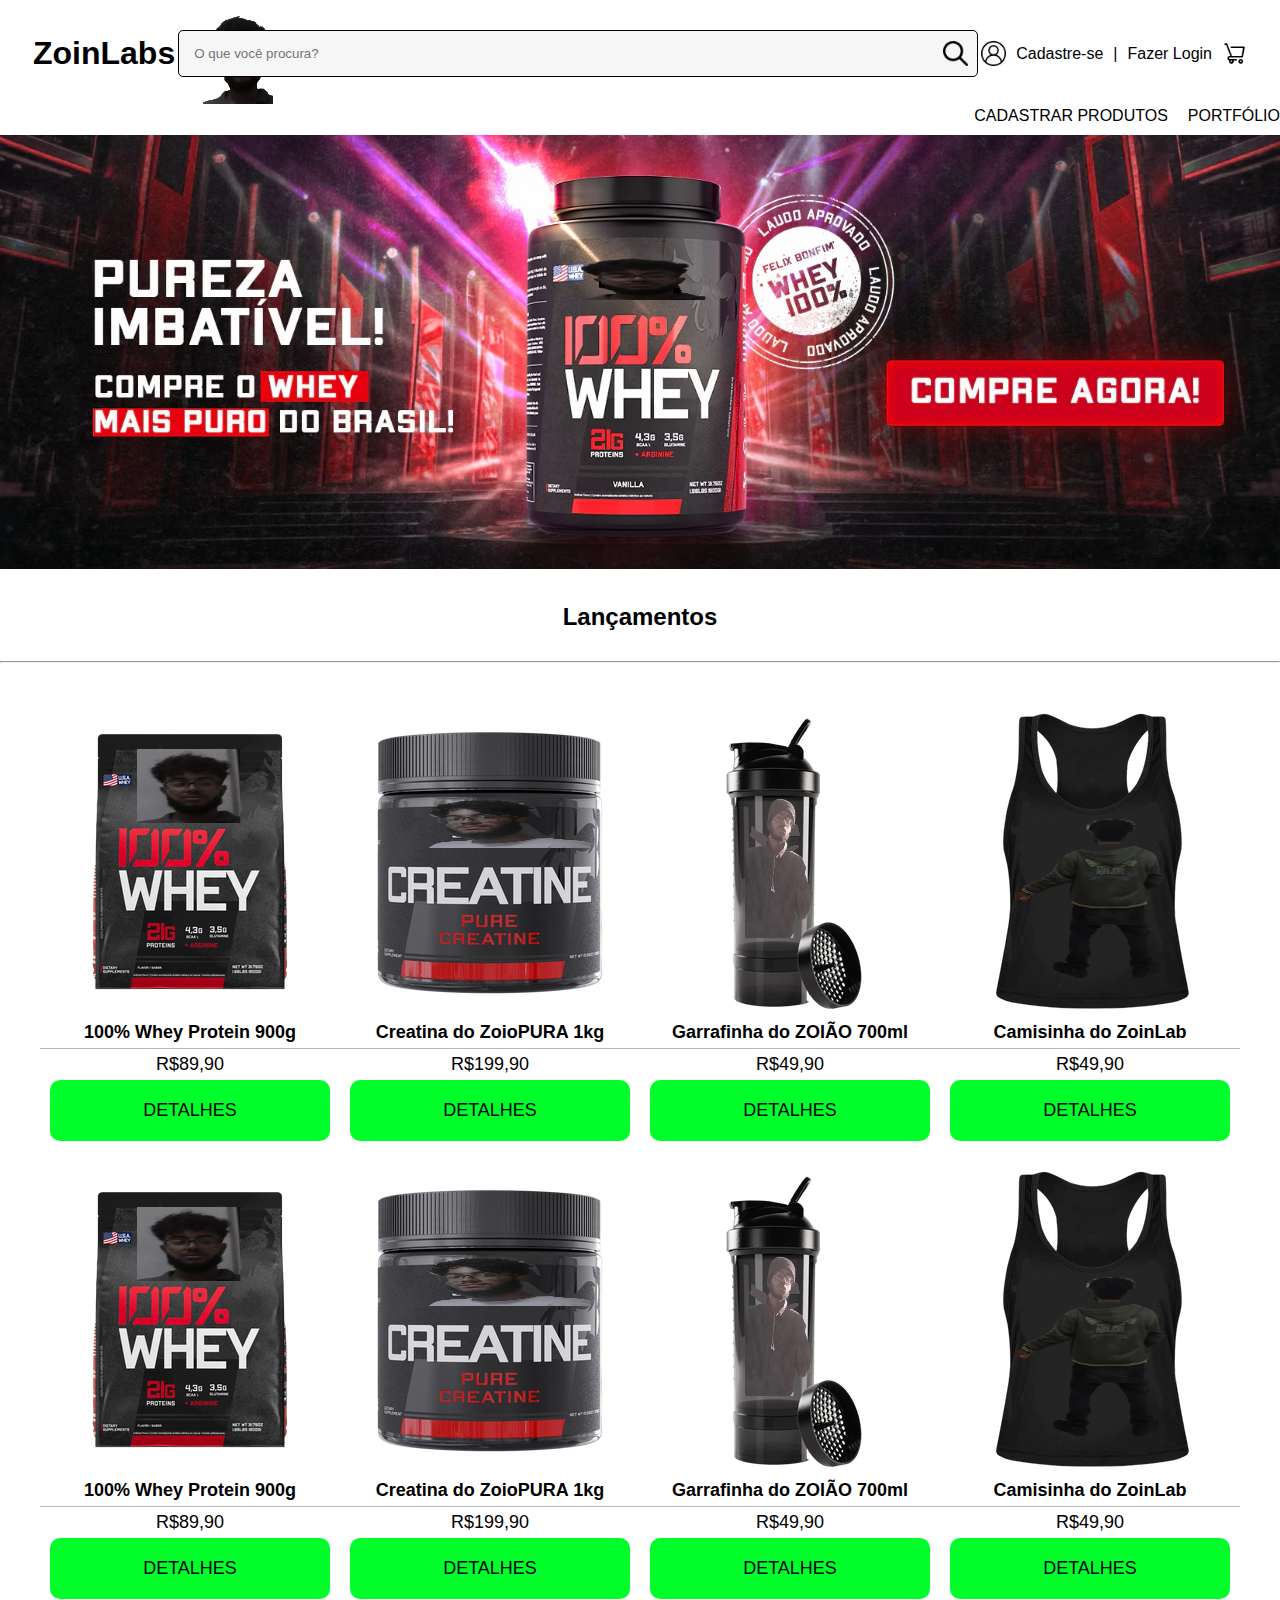
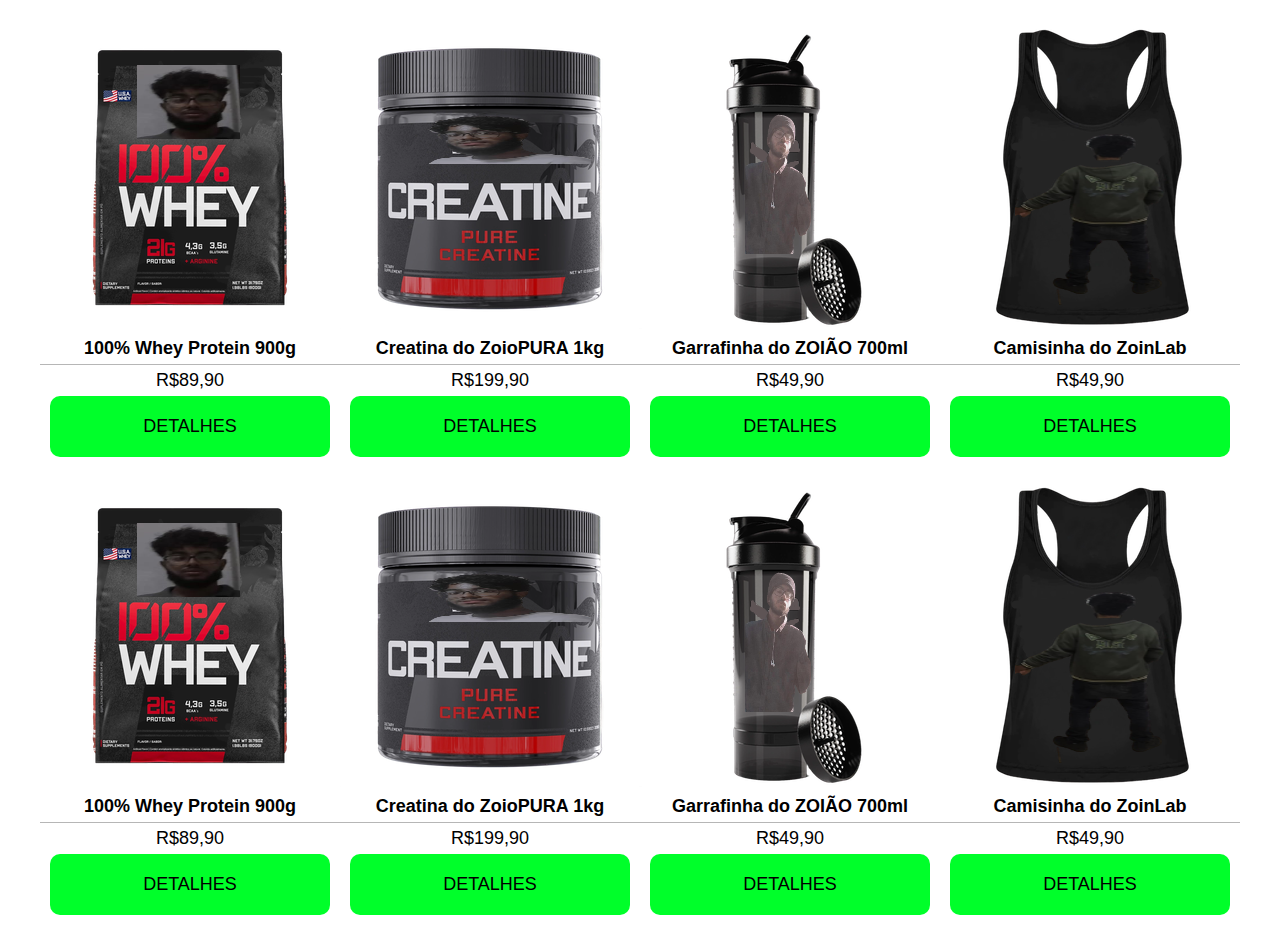
<file: index.html>
<!DOCTYPE html>
<html lang="pt-br">
<head>
    <meta charset="UTF-8">
    <meta name="viewport" content="width=device-width, initial-scale=1.0">
    <title>ZoinLab - Loja Online</title>

    <link rel="stylesheet" href="assets/css/style.css">
</head>
<body>
        <div id="menu-header">
            <header>
                <a href="index.html">
                    <h1>ZoinLabs</h1>
                    <img src="assets/img/zoinLab-transformed.png" alt="Zoin Lab">
                </a>
            </header>
            <div id="divBusca">
                <input type="text" id="txtBusca" placeholder="O que você procura?">
                <img src="assets/img/search.png" alt="Buscar">
            </div>
            <div id="divUser">
                <img src="assets/img/user.png" alt="Usuário">
                <p>Cadastre-se</p>
                <p>|</p>
                <p>Fazer Login</p>
                <img src="assets/img/cart.png" alt="Carrinho de compras">
            </div>
        </div>

        <nav class="container">
            <ul>
                <li>
                    <a href="assets/pages/cadastro.html">CADASTRAR PRODUTOS</a>
                </li>
                <li>
                    <a href="assets/pages/portfolio.html">PORTFÓLIO</a>
                </li>
            </ul>
        </nav>
        <main class="">
            <img src="assets/img/banner.png" alt="banner">
            <section id="produtos" class="container">
               <h2>Lançamentos</h2>
               <hr>
                <div id="cards">
                    <div class="card">
                        <img src="assets/img/whey.png" alt="Whey">
                        <p class="barra strong">100% Whey Protein 900g</p>
                        <p>R$89,90</p>
                        <a href="assets/pages/whey.html">
                            <p class="button">DETALHES</p>
                        </a>
                    </div>
                    <div class="card">
                        <img src="assets/img/creatina.png" alt="Whey">
                        <p class="barra strong">Creatina do ZoioPURA 1kg</p>
                        <p>R$199,90</p>
                        <a href="assets/pages/creatina.html">
                            <p class="button">DETALHES</p>
                        </a>
                    </div>
                    <div class="card">
                        <img src="assets/img/coqueteleira.png" alt="Whey">
                        <p class="barra strong">Garrafinha do ZOIÃO 700ml</p>
                        <p>R$49,90</p>
                        <a href="assets/pages/garrafa.html">
                            <p class="button">DETALHES</p>
                        </a>
                    </div>
                    <div class="card">
                        <img src="assets/img/camisa.png" alt="Whey">
                        <p class="barra strong">Camisinha do ZoinLab</p>
                        <p>R$49,90</p>
                        <a href="assets/pages/camisa.html">
                            <p class="button">DETALHES</p>
                        </a>
                    </div>
                    <div class="card">
                        <img src="assets/img/whey.png" alt="Whey">
                        <p class="barra strong">100% Whey Protein 900g</p>
                        <p>R$89,90</p>
                        <a href="assets/pages/whey.html">
                            <p class="button">DETALHES</p>
                        </a>
                    </div>
                    <div class="card">
                        <img src="assets/img/creatina.png" alt="Whey">
                        <p class="barra strong">Creatina do ZoioPURA 1kg</p>
                        <p>R$199,90</p>
                        <a href="assets/pages/creatina.html">
                            <p class="button">DETALHES</p>
                        </a>
                    </div>
                    <div class="card">
                        <img src="assets/img/coqueteleira.png" alt="Whey">
                        <p class="barra strong">Garrafinha do ZOIÃO 700ml</p>
                        <p>R$49,90</p>
                        <a href="assets/pages/garrafa.html">
                            <p class="button">DETALHES</p>
                        </a>
                    </div>
                    <div class="card">
                        <img src="assets/img/camisa.png" alt="Whey">
                        <p class="barra strong">Camisinha do ZoinLab</p>
                        <p>R$49,90</p>
                        <a href="assets/pages/camisa.html">
                            <p class="button">DETALHES</p>
                        </a>
                    </div>
                    <div class="card">
                        <img src="assets/img/whey.png" alt="Whey">
                        <p class="barra strong">100% Whey Protein 900g</p>
                        <p>R$89,90</p>
                        <a href="assets/pages/whey.html">
                            <p class="button">DETALHES</p>
                        </a>
                    </div>
                    <div class="card">
                        <img src="assets/img/creatina.png" alt="Whey">
                        <p class="barra strong">Creatina do ZoioPURA 1kg</p>
                        <p>R$199,90</p>
                        <a href="assets/pages/creatina.html">
                            <p class="button">DETALHES</p>
                        </a>
                    </div>
                    <div class="card">
                        <img src="assets/img/coqueteleira.png" alt="Whey">
                        <p class="barra strong">Garrafinha do ZOIÃO 700ml</p>
                        <p>R$49,90</p>
                        <a href="assets/pages/garrafa.html">
                            <p class="button">DETALHES</p>
                        </a>
                    </div>
                    <div class="card">
                        <img src="assets/img/camisa.png" alt="Whey">
                        <p class="barra strong">Camisinha do ZoinLab</p>
                        <p>R$49,90</p>
                        <a href="assets/pages/camisa.html">
                            <p class="button">DETALHES</p>
                        </a>
                    </div>
                    <div class="card">
                        <img src="assets/img/whey.png" alt="Whey">
                        <p class="barra strong">100% Whey Protein 900g</p>
                        <p>R$89,90</p>
                        <a href="assets/pages/whey.html">
                            <p class="button">DETALHES</p>
                        </a>
                    </div>
                    <div class="card">
                        <img src="assets/img/creatina.png" alt="Whey">
                        <p class="barra strong">Creatina do ZoioPURA 1kg</p>
                        <p>R$199,90</p>
                        <a href="assets/pages/creatina.html">
                            <p class="button">DETALHES</p>
                        </a>
                    </div>
                    <div class="card">
                        <img src="assets/img/coqueteleira.png" alt="Whey">
                        <p class="barra strong">Garrafinha do ZOIÃO 700ml</p>
                        <p>R$49,90</p>
                        <a href="assets/pages/garrafa.html">
                            <p class="button">DETALHES</p>
                        </a>
                    </div>
                    <div class="card">
                        <img src="assets/img/camisa.png" alt="Whey">
                        <p class="barra strong">Camisinha do ZoinLab</p>
                        <p>R$49,90</p>
                        <a href="assets/pages/camisa.html">
                            <p class="button">DETALHES</p>
                        </a>
                    </div>
            </section>
        </main>
</body>
</html>
</file>
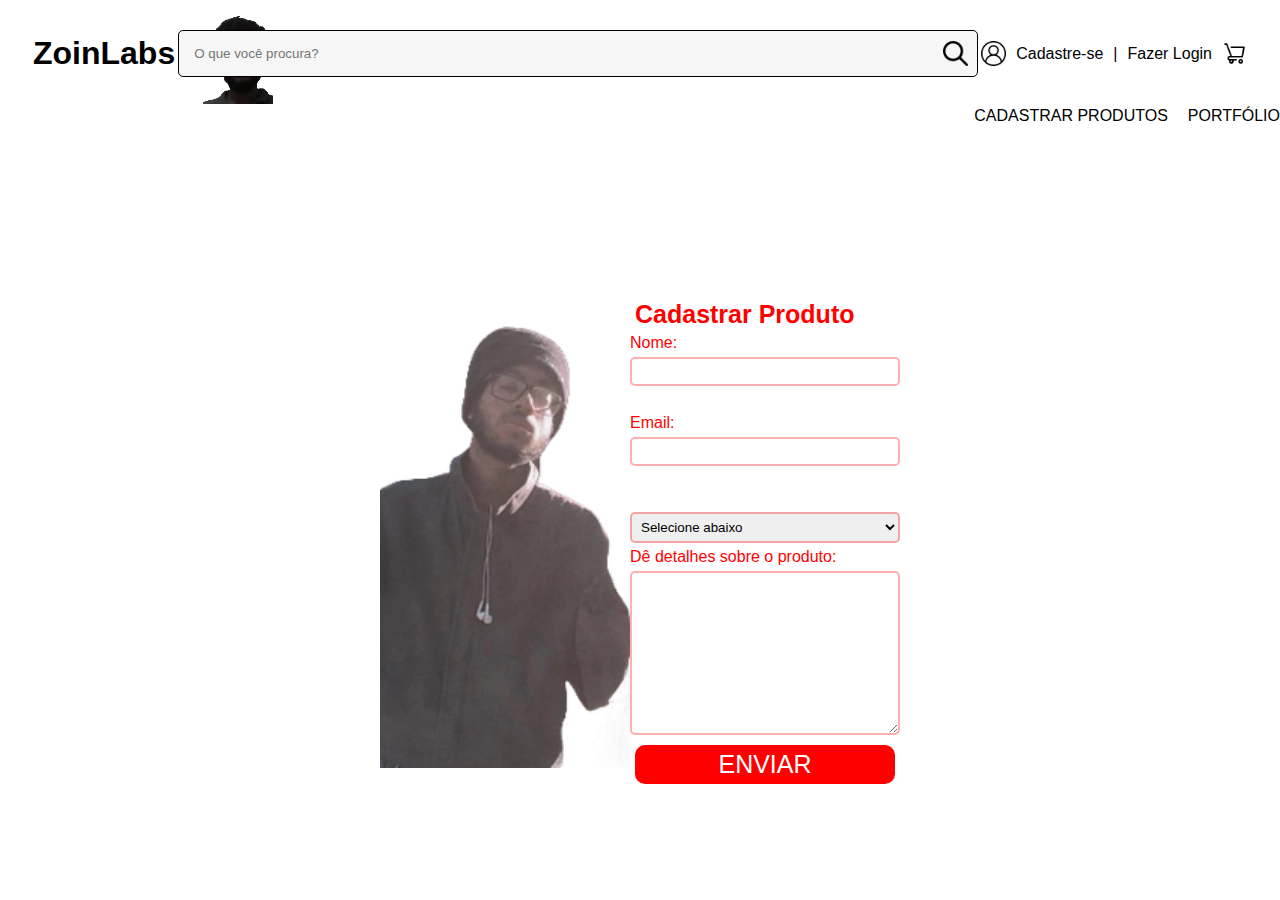
<file: assets/pages/cadastro.html>
<!DOCTYPE html>
<html lang="pt-br">
<head>
    <meta charset="UTF-8">
    <meta name="viewport" content="width=device-width, initial-scale=1.0">
    <title>ZoinLab - Loja Online</title>

    <link rel="stylesheet" href="../css/style.css">
</head>
<body>
        <div id="menu-header">
            <header>
                <a href="../../index.html">
                    <h1>ZoinLabs</h1>
                    <img src="../img/zoinLab-transformed.png" alt="Zoin Lab">
                </a>
                <img src="../img/zoinLab-transformed.png" alt="Zoin Lab">
            </header>
            <div id="divBusca">
                <input type="text" id="txtBusca" placeholder="O que você procura?">
                <img src="../img/search.png" alt="Buscar">
            </div>
            <div id="divUser">
                <img src="../img/user.png" alt="Usuário">
                <p>Cadastre-se</p>
                <p>|</p>
                <p>Fazer Login</p>
                <img src="../img/cart.png" alt="Carrinho de compras">
            </div>
        </div>
        <nav class="container">
            <ul>
                <li>
                    <a href="cadastro.html">CADASTRAR PRODUTOS</a>
                </li>
                <li>
                    <a href="portfolio.html">PORTFÓLIO</a>
                </li>
            </ul>
        </nav>
       <section class="produto container">
            <img id="zoin" src="../img/zoinmaloqueiro.png" alt="Zoin">
            <div>
                <p id="strong-red" class="strong">Cadastrar Produto</p>
                <form action="">
                    <label for="iNome">Nome:</label>
                    <input type="text" name="iNome" id=""><br>
                    <label for="iEmail">Email:</label>
                    <input type="email" name="iEmail" id=""><br><br>
                    <select>
                        <option selected disabled>Selecione abaixo</option>
                        <option value="">Whey</option>
                        <option value="">Creatina</option>
                        <option value="">Pré-Treino</option>
                    </select>
                    <label for="iText">Dê detalhes sobre o produto:</label>
                   <textarea name="iText" id="" cols="30" rows="10"></textarea>
                    <p class="enviar">ENVIAR</p>
                </form>
            </div>
       </section>
</body>
</html>
</file>
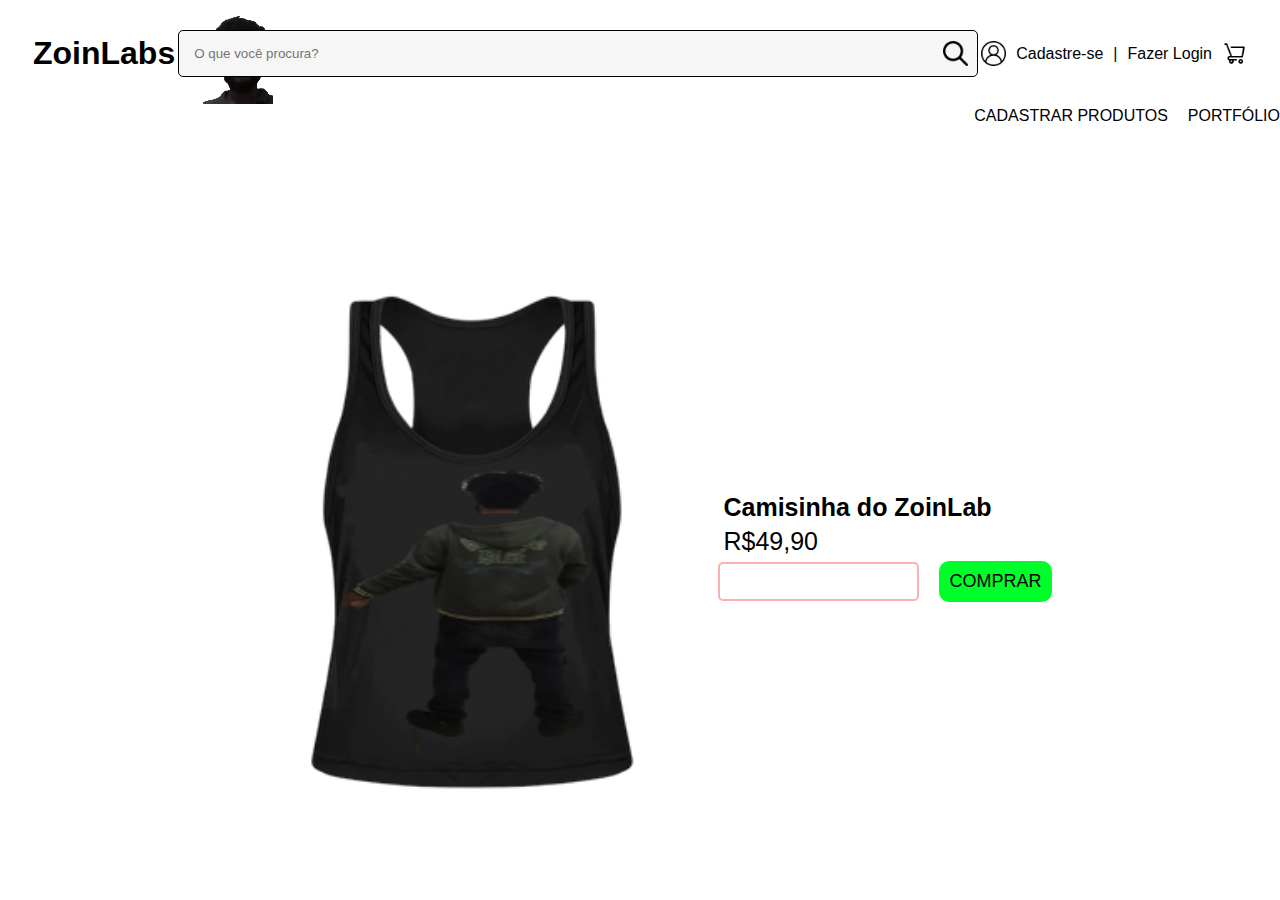
<file: assets/pages/camisa.html>
<!DOCTYPE html>
<html lang="pt-br">
<head>
    <meta charset="UTF-8">
    <meta name="viewport" content="width=device-width, initial-scale=1.0">
    <title>ZoinLab - Loja Online</title>

    <link rel="stylesheet" href="../css/style.css">
</head>
<body>
        <div id="menu-header">
            <header>
                <a href="../../index.html">
                    <h1>ZoinLabs</h1>
                    <img src="../img/zoinLab-transformed.png" alt="Zoin Lab">
                </a>
                <img src="../img/zoinLab-transformed.png" alt="Zoin Lab">
            </header>
            <div id="divBusca">
                <input type="text" id="txtBusca" placeholder="O que você procura?">
                <img src="../img/search.png" alt="Buscar">
            </div>
            <div id="divUser">
                <img src="../img/user.png" alt="Usuário">
                <p>Cadastre-se</p>
                <p>|</p>
                <p>Fazer Login</p>
                <img src="../img/cart.png" alt="Carrinho de compras">
            </div>
        </div>
        <nav class="container">
            <ul>
                <li>
                    <a href="cadastro.html">CADASTRAR PRODUTOS</a>
                </li>
                <li>
                    <a href="portfolio.html">PORTFÓLIO</a>
                </li>
            </ul>
        </nav>
       <section class="produto container">
            <img src="../img/camisa.png" alt="Camiseta">
            <div>
                <p class="strong">Camisinha do ZoinLab</p>
                <p>R$49,90</p>
                <div class="comprar">
                    <input type="number" min="0"> 
                    <p class="button">COMPRAR</p>
                </div>
            </div>
       </section>
</body>
</html>
</file>
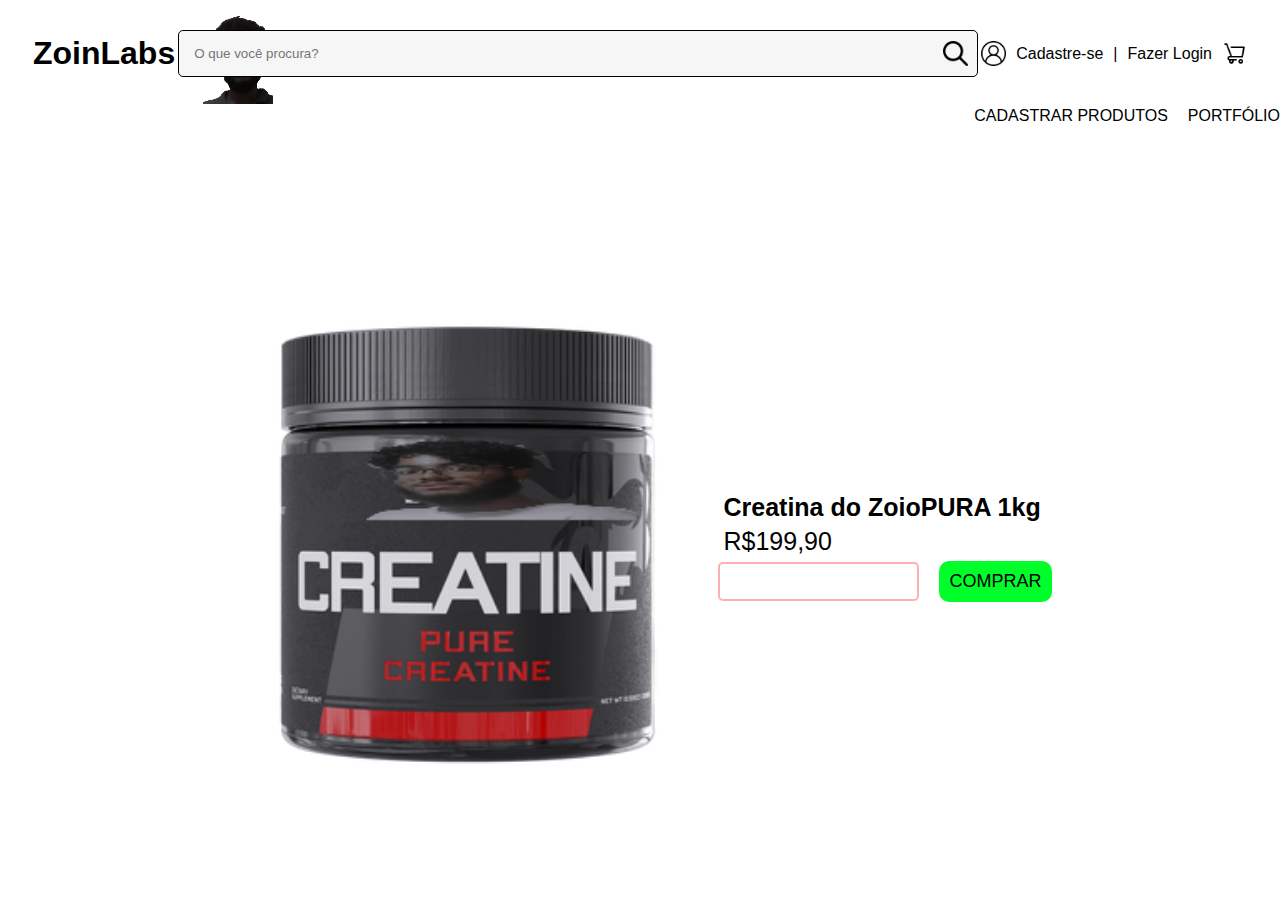
<file: assets/pages/creatina.html>
<!DOCTYPE html>
<html lang="pt-br">
<head>
    <meta charset="UTF-8">
    <meta name="viewport" content="width=device-width, initial-scale=1.0">
    <title>ZoinLab - Loja Online</title>

    <link rel="stylesheet" href="../css/style.css">
</head>
<body>
        <div id="menu-header">
            <header>
                <a href="../../index.html">
                    <h1>ZoinLabs</h1>
                    <img src="../img/zoinLab-transformed.png" alt="Zoin Lab">
                </a>
                <img src="../img/zoinLab-transformed.png" alt="Zoin Lab">
            </header>
            <div id="divBusca">
                <input type="text" id="txtBusca" placeholder="O que você procura?">
                <img src="../img/search.png" alt="Buscar">
            </div>
            <div id="divUser">
                <img src="../img/user.png" alt="Usuário">
                <p>Cadastre-se</p>
                <p>|</p>
                <p>Fazer Login</p>
                <img src="../img/cart.png" alt="Carrinho de compras">
            </div>
        </div>
        <nav class="container">
            <ul>
                <li>
                    <a href="cadastro.html">CADASTRAR PRODUTOS</a>
                </li>
                <li>
                    <a href="portfolio.html">PORTFÓLIO</a>
                </li>
            </ul>
        </nav>
       <section class="produto container">
            <img src="../img/creatina.png" alt="creatina">
            <div>
                <p class="strong">Creatina do ZoioPURA 1kg</p>
                <p>R$199,90</p>
                <div class="comprar">
                    <input type="number" min="0"> 
                    <p class="button">COMPRAR</p>
                </div>
            </div>
       </section>
</body>
</html>
</file>
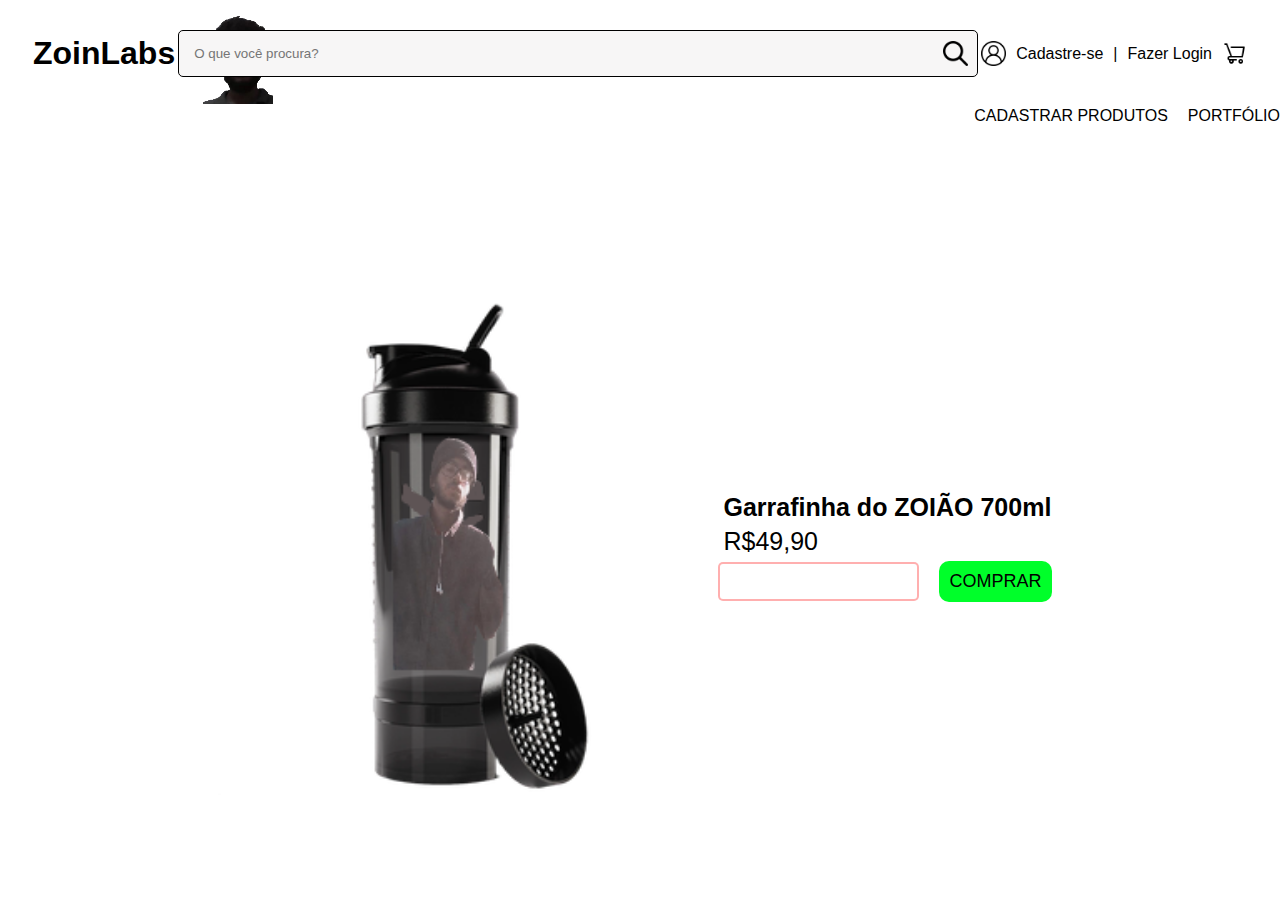
<file: assets/pages/garrafa.html>
<!DOCTYPE html>
<html lang="pt-br">
<head>
    <meta charset="UTF-8">
    <meta name="viewport" content="width=device-width, initial-scale=1.0">
    <title>ZoinLab - Loja Online</title>

    <link rel="stylesheet" href="../css/style.css">
</head>
<body>
        <div id="menu-header">
            <header>
                <a href="../../index.html">
                    <h1>ZoinLabs</h1>
                    <img src="../img/zoinLab-transformed.png" alt="Zoin Lab">
                </a>
                <img src="../img/zoinLab-transformed.png" alt="Zoin Lab">
            </header>
            <div id="divBusca">
                <input type="text" id="txtBusca" placeholder="O que você procura?">
                <img src="../img/search.png" alt="Buscar">
            </div>
            <div id="divUser">
                <img src="../img/user.png" alt="Usuário">
                <p>Cadastre-se</p>
                <p>|</p>
                <p>Fazer Login</p>
                <img src="../img/cart.png" alt="Carrinho de compras">
            </div>
        </div>
        <nav class="container">
            <ul>
                <li>
                    <a href="cadastro.html">CADASTRAR PRODUTOS</a>
                </li>
                <li>
                    <a href="portfolio.html">PORTFÓLIO</a>
                </li>
            </ul>
        </nav>
       <section class="produto container">
            <img src="../img/coqueteleira.png" alt="Garrafinha">
            <div>
                <p class="strong">Garrafinha do ZOIÃO 700ml</p>
                <p>R$49,90</p>
                <div class="comprar">
                    <input type="number" min="0"> 
                    <p class="button">COMPRAR</p>
                </div>
            </div>
       </section>
</body>
</html>
</file>
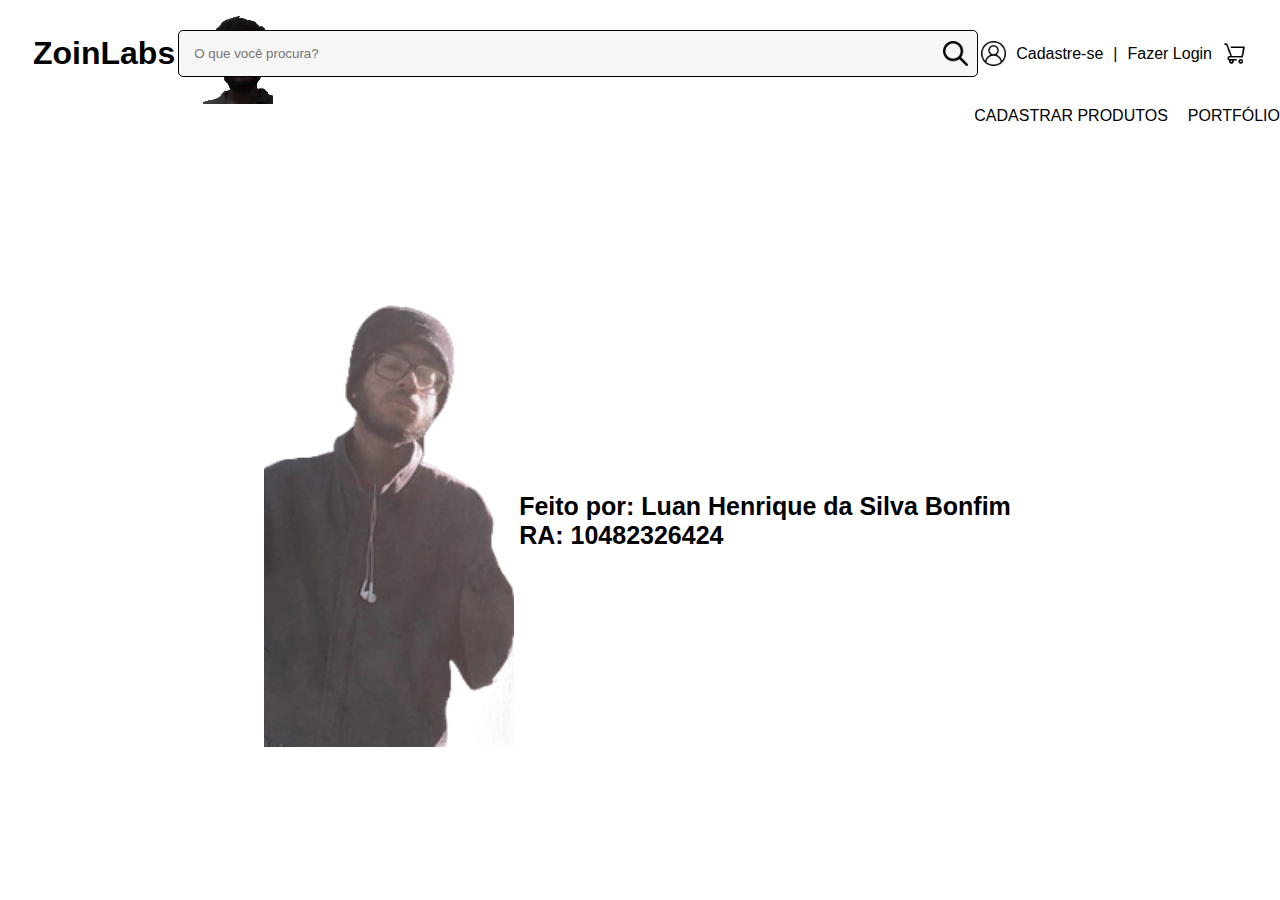
<file: assets/pages/portfolio.html>
<!DOCTYPE html>
<html lang="pt-br">
<head>
    <meta charset="UTF-8">
    <meta name="viewport" content="width=device-width, initial-scale=1.0">
    <title>ZoinLab - Loja Online</title>

    <link rel="stylesheet" href="../css/style.css">
</head>
<body>
        <div id="menu-header">
            <header>
                <a href="../../index.html">
                    <h1>ZoinLabs</h1>
                    <img src="../img/zoinLab-transformed.png" alt="Zoin Lab">
                </a>
                <img src="../img/zoinLab-transformed.png" alt="Zoin Lab">
            </header>
            <div id="divBusca">
                <input type="text" id="txtBusca" placeholder="O que você procura?">
                <img src="../img/search.png" alt="Buscar">
            </div>
            <div id="divUser">
                <img src="../img/user.png" alt="Usuário">
                <p>Cadastre-se</p>
                <p>|</p>
                <p>Fazer Login</p>
                <img src="../img/cart.png" alt="Carrinho de compras">
            </div>
        </div>
        <nav class="container">
            <ul>
                <li>
                    <a href="cadastro.html">CADASTRAR PRODUTOS</a>
                </li>
                <li>
                    <a href="portfolio.html">PORTFÓLIO</a>
                </li>
            </ul>
        </nav>
       <section class="produto container">
            <img id="zoin" src="../img/zoinmaloqueiro.png" alt="Zoin">
            <div>
                <p class="strong">
                    Feito por: Luan Henrique da Silva Bonfim<br>
                    RA: 10482326424
                </p>
            </div>
       </section>
</body>
</html>
</file>
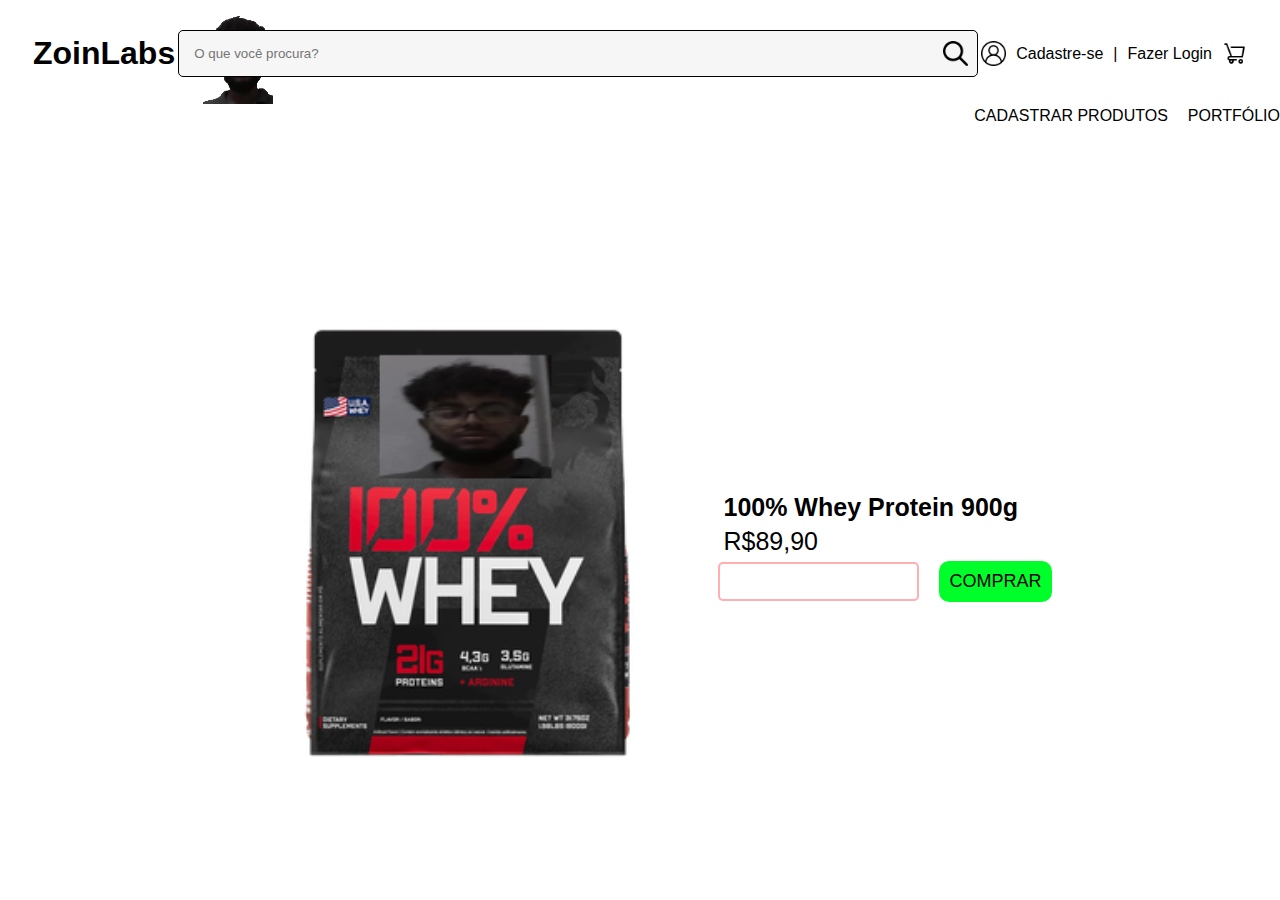
<file: assets/pages/whey.html>
<!DOCTYPE html>
<html lang="pt-br">
<head>
    <meta charset="UTF-8">
    <meta name="viewport" content="width=device-width, initial-scale=1.0">
    <title>ZoinLab - Loja Online</title>

    <link rel="stylesheet" href="../css/style.css">
</head>
<body>
        <div id="menu-header">
            <header>
                <a href="../../index.html">
                    <h1>ZoinLabs</h1>
                    <img src="../img/zoinLab-transformed.png" alt="Zoin Lab">
                </a>
                <img src="../img/zoinLab-transformed.png" alt="Zoin Lab">
            </header>
            <div id="divBusca">
                <input type="text" id="txtBusca" placeholder="O que você procura?">
                <img src="../img/search.png" alt="Buscar">
            </div>
            <div id="divUser">
                <img src="../img/user.png" alt="Usuário">
                <p>Cadastre-se</p>
                <p>|</p>
                <p>Fazer Login</p>
                <img src="../img/cart.png" alt="Carrinho de compras">
            </div>
        </div>
        <nav class="container">
            <ul>
                <li>
                    <a href="cadastro.html">CADASTRAR PRODUTOS</a>
                </li>
                <li>
                    <a href="portfolio.html">PORTFÓLIO</a>
                </li>
            </ul>
        </nav>
       <section class="produto container">
            <img src="../img/whey.png" alt="creatina">
            <div>
                <p class="strong">100% Whey Protein 900g</p>
                <p>R$89,90</p>
                <div class="comprar">
                    <input type="number" min="0"> 
                    <p class="button">COMPRAR</p>
                </div>
            </div>
       </section>
</body>
</html>
</file>
<file: assets/css/style.css>
* {
    padding: 0;
    margin: 0;
    box-sizing: border-box;
}

body {
    background-color: white;
    font-family: 'Arial', sans-serif;
}

a {
    text-decoration: none;
    color: black;
}

.container {
    margin: 0 auto;
    max-width: 1300px;
}

#menu-header {
    background-color: rgb(255, 255, 255);
    display: flex;
    flex-wrap: wrap;
    justify-content: space-evenly;
    padding: 30px;
}

#menu-header header {
    display: flex;
    align-items: center;
    position: relative;
}

#menu-header header img {
    width: 70px;
    position: absolute;
    left: 170px;
    top: -20px;
}
#divBusca {
    width: 800px;
    display: flex;
    align-items: center;
    position: relative;
}

#divBusca #txtBusca { 
    background-color: rgb(247, 246, 246);
    width: 100%;
    border: 1px solid black;
    padding: 15px;
    border-radius: 5px;
    outline: none;
}

#divBusca img {
    position: absolute;
    right: 10px;
}

#divUser {
    display: flex;
    align-items: center;
    gap: 10px;
    cursor: pointer;
}

#menu-header img {
    width: 25px;
}

nav ul {
    display: flex;
    flex-wrap: wrap;
    justify-content: flex-end;
    list-style: none;
    gap: 20px;
    margin-bottom: 10px;
    cursor: pointer;
}

nav ul li a {
    transition: 0.2s;
}

nav ul li a:hover {
    color: red;
    font-size: 18px;
}

main img {
    width: 100%;
}

main #produtos h2 {
    text-align: center;
    padding: 30px;
}

#cards {
    display: flex;
    flex-wrap: wrap;
    align-items: center;
    justify-content: center;
    padding: 20px;
}

.card {
    margin-top: 30px;
    max-width: 300px;
    text-align: center;
    cursor: pointer;
}

.card .barra {
    border-bottom: 1px solid rgba(0, 0, 0, 0.288);
    
}

.card p {
    font-size: 18px;
    padding: 5px;
}

.strong {
    font-size: 20px;
    font-weight: 700;
}

.card .button {
    text-align: center;
    margin: 0 10px;
    padding: 20px;
    background-color: rgb(0, 255, 42);
    border-radius: 10px;
    cursor: pointer;
}

.produto {
    margin-top: 10.62rem;
    display: flex;
    align-items: center;
    flex-wrap: wrap;
    justify-content: center;
}

.produto img {
    width: 500px;
}

.produto p {
    font-size: 25px;
    margin: 5px;
}

.produto .comprar {
    display: flex;
    align-items: center;
    gap: 10px;
}

.produto .comprar input {
    padding: 10px;
}

.produto .comprar .button {
    font-size: 18px;
    padding: 10px;
}

.produto .button {
    text-align: center;
    margin: 0 10px;
    padding: 30px;
    background-color: rgb(0, 255, 42);
    border-radius: 10px;
    cursor: pointer;
}

#zoin {
    width: 250px;
}

form {
    display: flex;
    flex-direction: column;
    flex-wrap: wrap;
    gap: 5px;
    color: red;
}

p#strong-red {
    color: red;
}

select, textarea, input {
    padding: 5px;
    border: 2px solid rgba(255, 0, 0, 0.315);
    border-radius: 5px;
    outline: none;
}

form .enviar {
    color: white;
    text-align: center;
    padding: 5px;
    background-color: red;
    border-radius: 10px;
    cursor: pointer;
}
</file>
